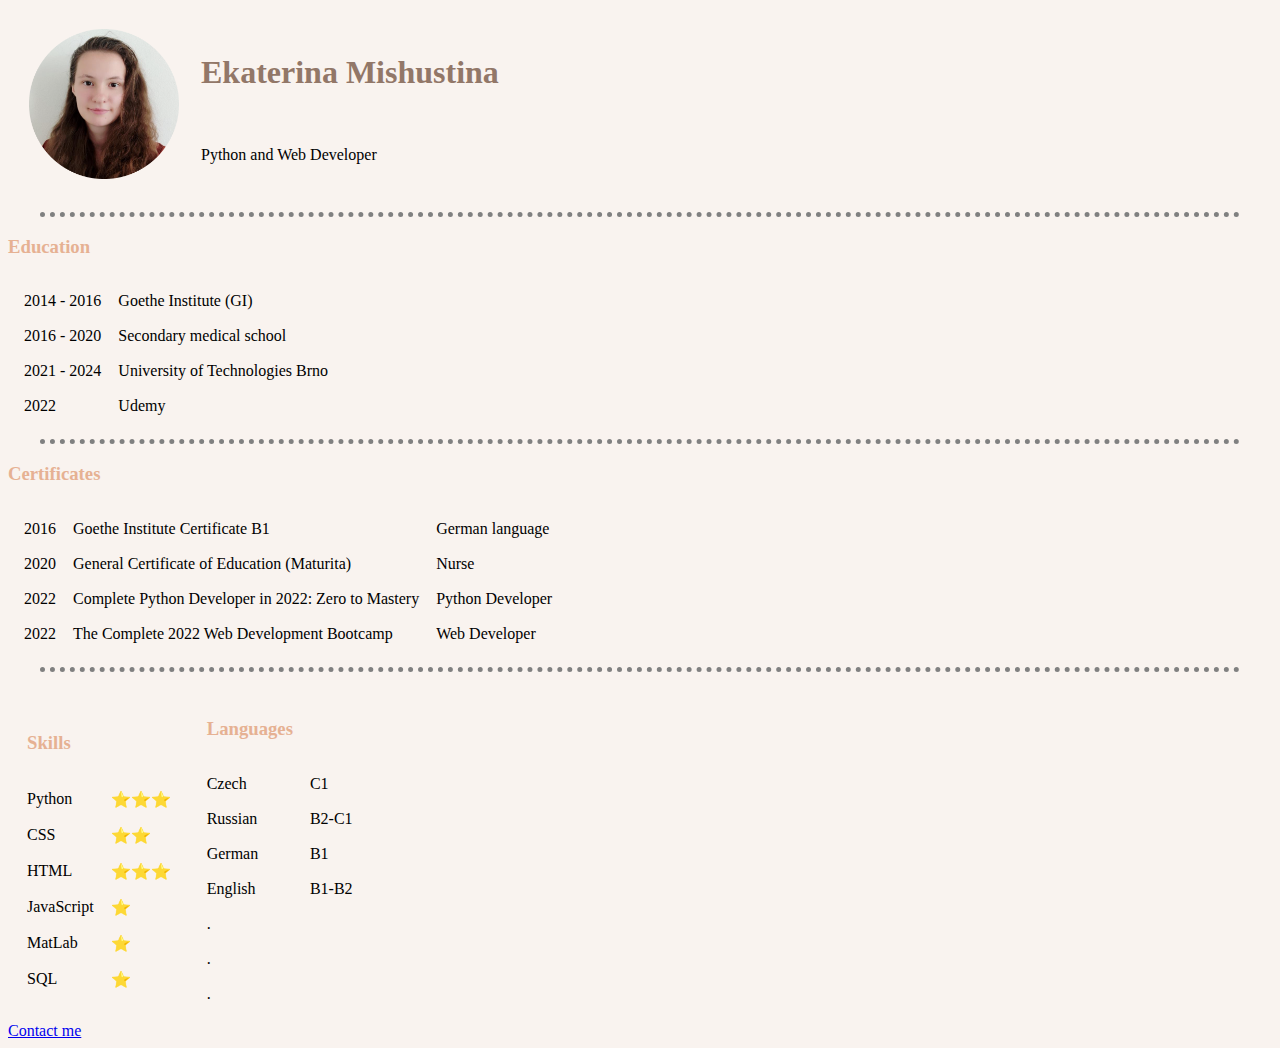
<file: index.html>
<!DOCTYPE html>
<html lang="en" dir="ltr">

<head>
  <meta charset="utf-8">
  <meta name="description" content="Resume">
  <meta name="author" content="Ekaterina Mishustina">
  <meta name="keywords" content="Ekaterina, Mishustina, Udemy, HTML, CSS, JS, Python, Web, Developer">
  <meta name="viewpoint" content="width-device-width, initial-scale=1.0">
  <title>Ekaterina Mishustina</title>
  <link rel="stylesheet" href="CSS/styles.css">
</head>

<body>
  <table cellspacing=20>
    <tr>
      <td><img src="profile_photo_1.png" alt="Profile Photo" width='150' height="150"></td>
      <td>
        <h1>Ekaterina Mishustina</h1><br>
        <p>Python and Web Developer</p>
      </td>
    </tr>
  </table>
  <hr>
  <h3>Education</h3>
  <table cellspacing=15>
    <tr>
      <td>2014 - 2016</td>
      <td>Goethe Institute (GI)</td>
    </tr>
    <tr>
      <td>2016 - 2020</td>
      <td>Secondary medical school</td>
    </tr>
    <tr>
      <td>2021 - 2024</td>
      <td>University of Technologies Brno</td>
    </tr>
    <tr>
      <td>2022</td>
      <td>Udemy</td>
    </tr>
  </table>
  <hr>
  <h3>Certificates</h3>
  <table cellspacing=15>
    <tr>
      <td>2016</td>
      <td>Goethe Institute Certificate B1</td>
      <td>German language</td>
    </tr>
    <tr>
      <td>2020</td>
      <td>General Certificate of Education (Maturita)</td>
      <td>Nurse</td>
    </tr>
    <tr>
      <td>2022</td>
      <td>Complete Python Developer in 2022: Zero to Mastery</td>
      <td>Python Developer</td>
    </tr>
    <tr>
      <td>2022</td>
      <td>The Complete 2022 Web Development Bootcamp</td>
      <td>Web Developer</td>
    </tr>
  </table>
  <hr>

  <table >
    <tr>
      <td>
        <table cellspacing=15>
          <tr>
            <td><h3>Skills</h3></td>
          </tr>
          <tr>
            <td>Python</td>
            <td>&#11088;&#11088;&#11088;</td>
          </tr>
          <tr>
            <td>CSS</td>
            <td>&#11088;&#11088;</td>
          </tr>
          <tr>
            <td>HTML</td>
            <td>&#11088;&#11088;&#11088;</td>
          </tr>
          <tr>
            <td>JavaScript</td>
            <td>&#11088;</td>
          </tr>
          <tr>
            <td>MatLab</td>
            <td>&#11088;</td>
          </tr>
          <tr>
            <td>SQL</td>
            <td>&#11088;</td>
          </tr>
        </table>
      </td>
      <td>
        <table cellspacing=15>
          <tr>
            <td><h3>Languages</h3></td>
          </tr>
          <tr>
            <td>Czech</td>
            <td>C1</td>
          </tr>
          <tr>
            <td>Russian</td>
            <td>B2-C1</td>
          </tr>
          <tr>
            <td>German</td>
            <td>B1</td>
          </tr>
          <tr>
            <td>English</td>
            <td>B1-B2</td>
          </tr>
          <tr><td> .</td></tr>
          <tr><td> .</td></tr>
          <tr><td> .</td></tr>
        </table>
      </td>
    </tr>

  </table>

  <a href="contactme.html">Contact me</a>

</body>

</html>
</file>
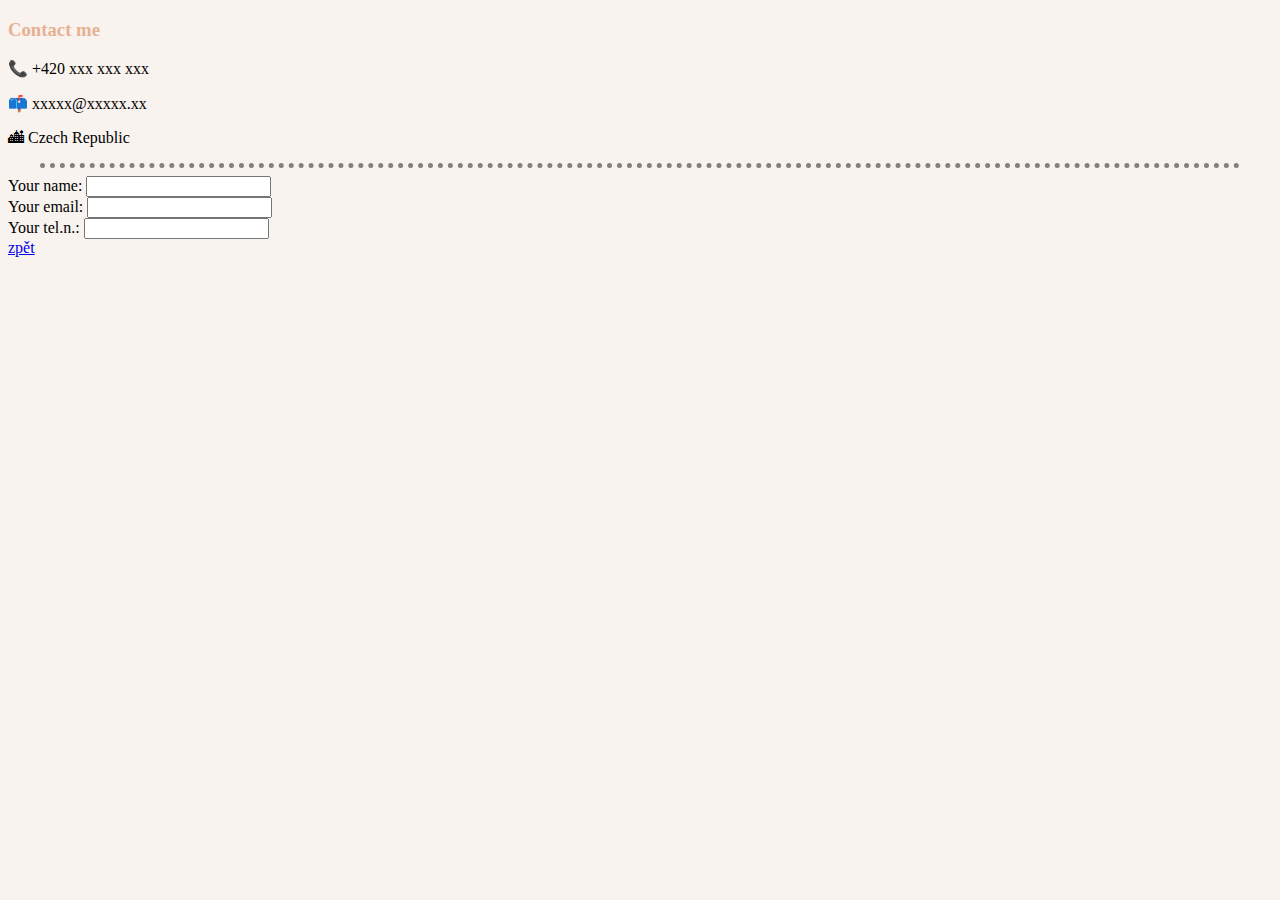
<file: contactme.html>
<!DOCTYPE html>
<html lang="en" dir="ltr">
  <head>
    <meta charset="utf-8">
    <title>Ekaterina Mishustina</title>
    <link rel="stylesheet" href="CSS/styles.css">
  </head>
  <body>
    <h3>Contact me</h3>
    <p> &#128222; +420 xxx xxx xxx</p>
    <p>&#128235; xxxxx@xxxxx.xx</p>
    <p>&#127961; Czech Republic</p>
    <hr>
    <form class="" action="index.html" method="post">
      <label>Your name:</label>
      <input type="text" name="" value=""><br>
      <label>Your email:</label>
      <input type="email" name="" value=""><br>
      <label>Your tel.n.:</label>
      <input type="tel" name="" value="">
    </form>
    <a href="index.html">zpět</a>
  </body>
</html>
</file>
<file: CSS/styles.css>
body {
    background-color:#F9F3EF;
  }
  hr {
    border-style: dotted none none;
    border-width:5px;
    border-color: grey;
    height: 0px;
    width: 95%;
  }
  h1 {
    color: #927768;
  }
  h3 {
    color: #E6B193;
  }
</file>
